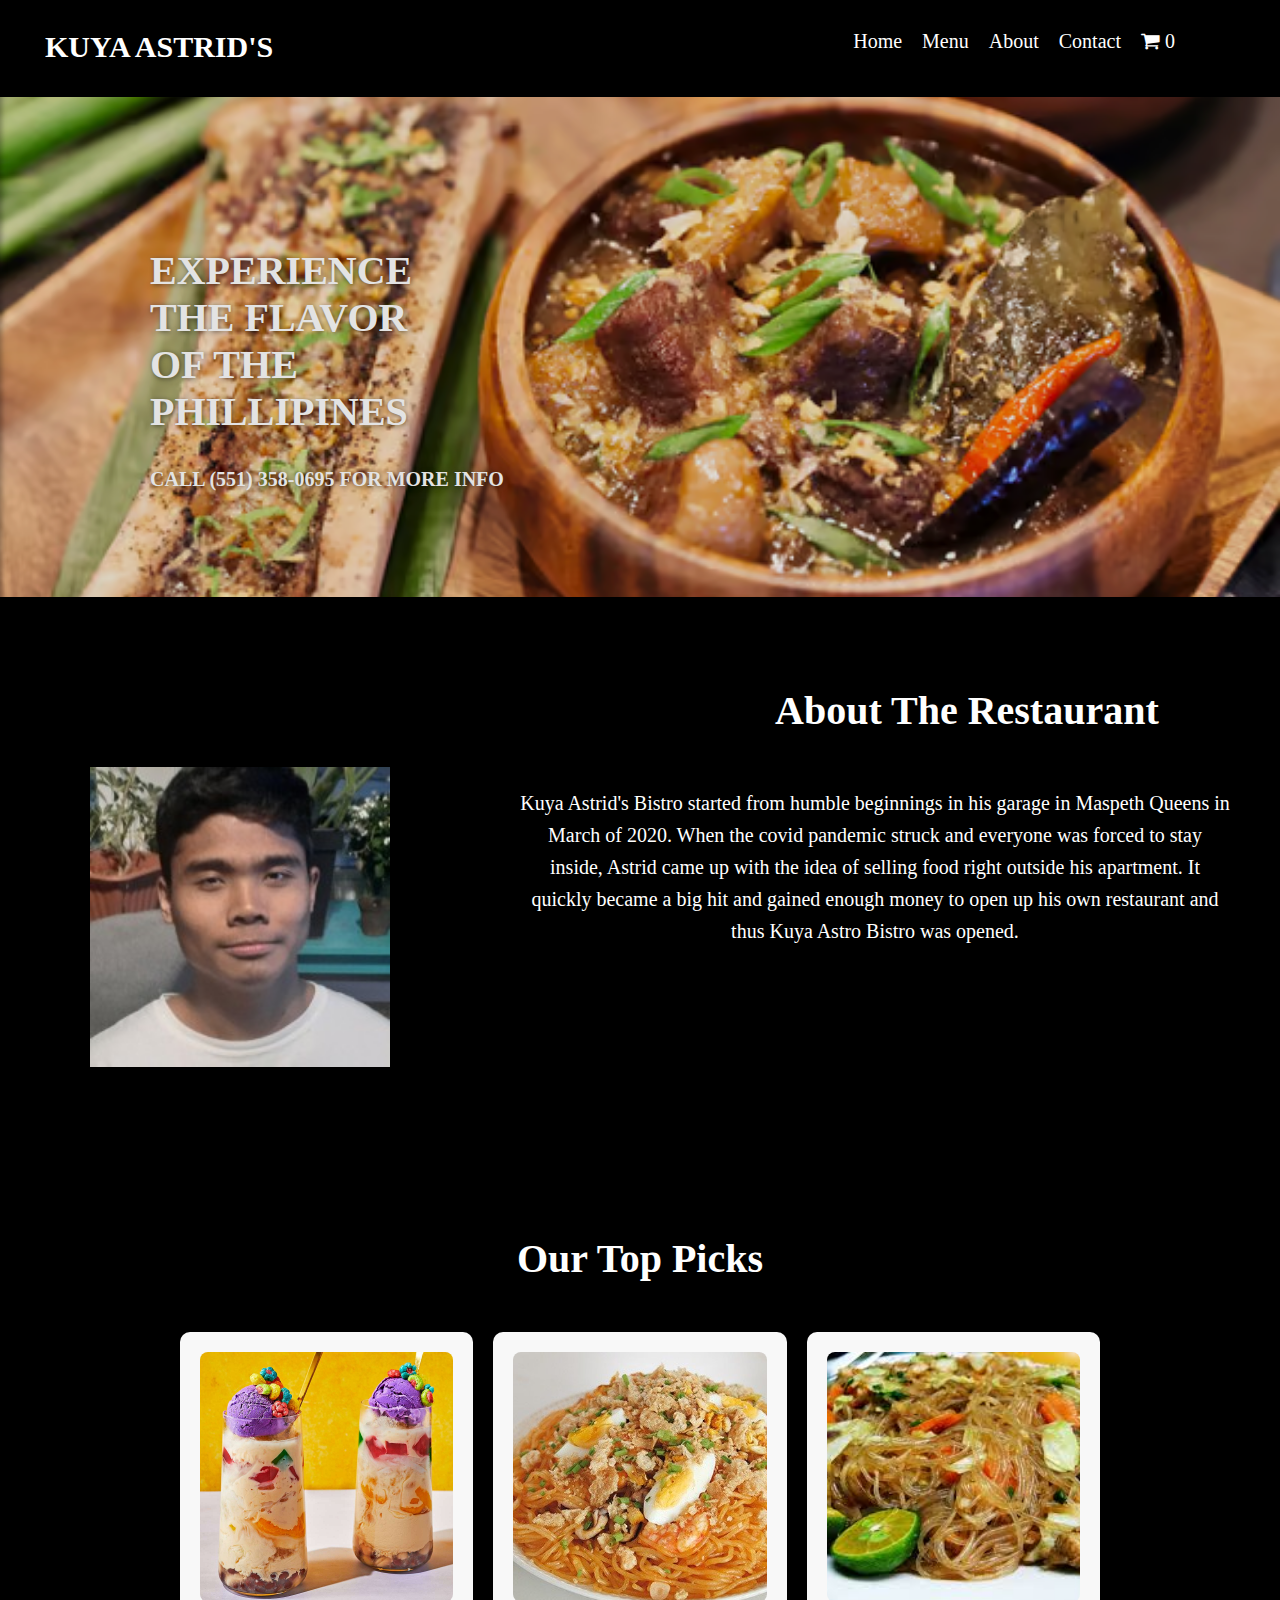
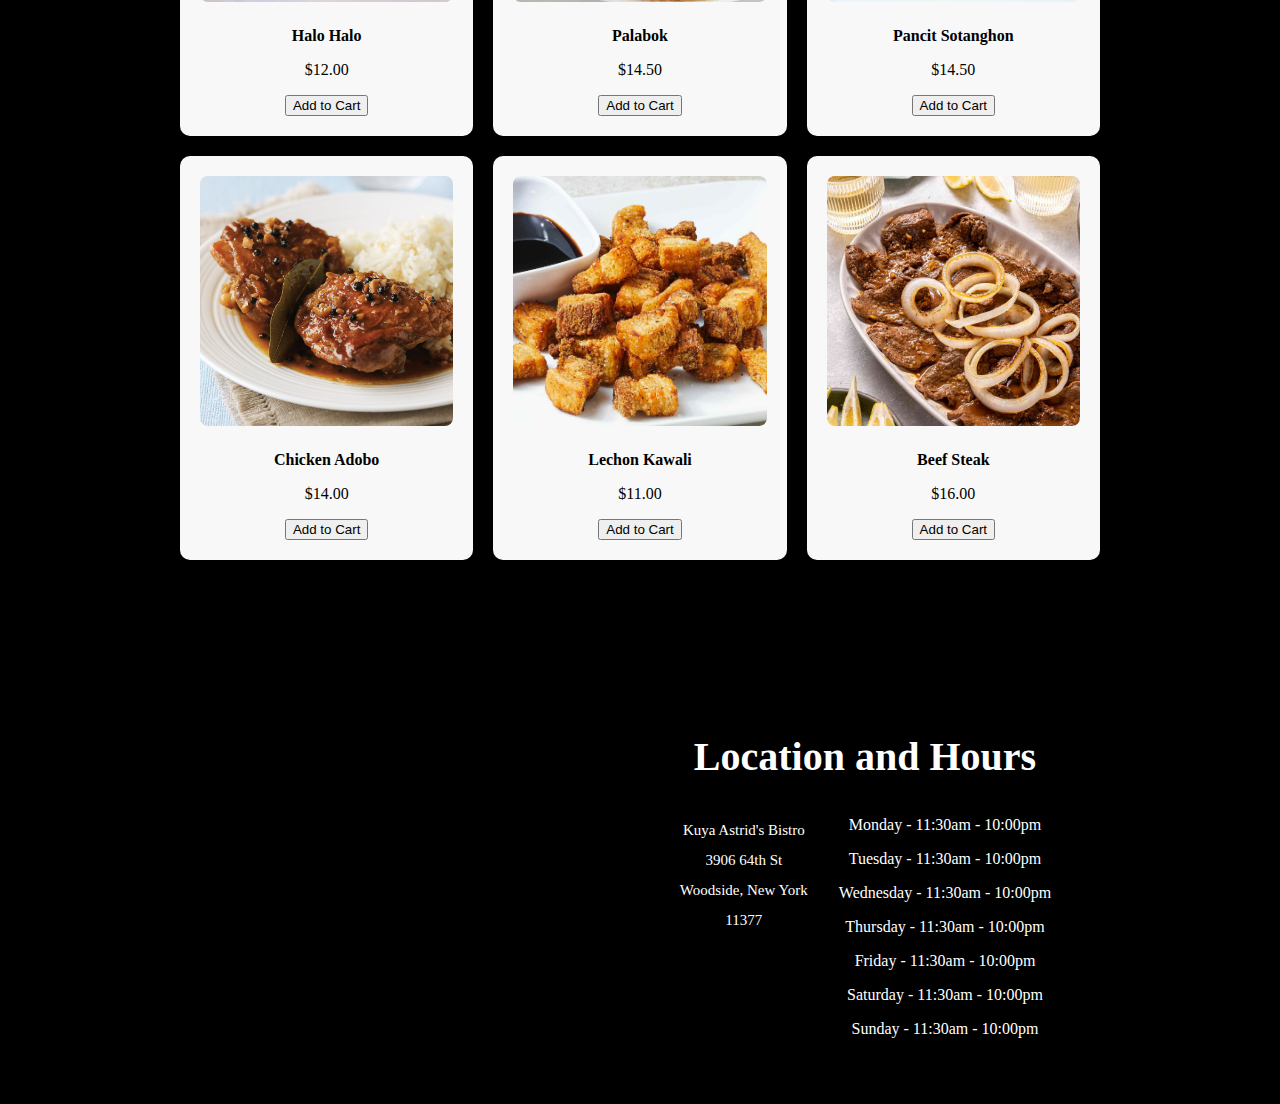
<file: kuya_astrid's_bistro/index.html>
<!DOCTYPE html>
<html lang="en">
<head>
    <meta charset="UTF-8">
    <meta name="viewport" content="width=device-width, initial-scale=1.0">
    <link rel="stylesheet" href="CSS/styles.css">
    <link rel="stylesheet" href="https://cdnjs.cloudflare.com/ajax/libs/font-awesome/4.7.0/css/font-awesome.min.css">
    <link rel="preconnect" href="https://fonts.googleapis.com">
    <link href="https://fonts.googleapis.com/css2?family=Josefin+Sans:ital,wght@0,100..700;1,100..700&display=swap" rel="stylesheet">
    <script src="JavaScript/script.js" defer></script>
    <title>Kuya Astrid's</title>
</head>
<body>
    <nav>
        <div class="nav-container">
            <!--Navigation Links for Desktop-->
            <div class="nav-links">
                <div class="logo">
                    <a href="index.html"><h1>KUYA ASTRID'S</h1></a>
                </div>
                <a class="nav-links-links" href="index.html">Home</a>
                <a class="nav-links-links" href="menu.html">Menu</a>
                <a class="nav-links-links" href="#about-section">About</a>
                <a class="nav-links-links" href="#contacts">Contact</a>
                
                <div class="cart">
                    <i class="fa fa-shopping-cart"></i>
                    
                </div>
            </div>

            <!-- Hamburger Menu (should match 'menuToggle' in JS) -->
            <div class="menu-toggle" id="menuToggle">
                <i class="fa fa-bars"></i>
            </div>

            <!-- Sidebar for Mobile (should match 'navLinks' in JS) -->
            <div class="nav-links mobile" id="navLinks">
                <div class="close-btn" id="closeBtn">
                    <i class="fa fa-times"></i>
                </div>
                <a href="index.html">Home</a>
                <a href="menu.html">Menu</a>
                <a href="#about-section">About</a>
                <a href="#contacts">Contacts</a>
            </div>

        <!-- Overlay (should match 'nav-overlay' in JS) -->
            <div id="nav-overlay" class="overlay"></div>

        </div>
    </nav>

    <!--Look at the signup section of the wso project-->
    <section class="banner-section">
        <h2 class="three-line-heading">
           EXPERIENCE THE FLAVOR OF THE PHILLIPINES
        </h2>

        <p>CALL (551) 358-0695 FOR MORE INFO</p>
    </section>

    <section id="about-section"class="about-section">
        <div class="about-heading">
            <h2>About The Restaurant</h2>
        </div>

        <div class="about-the-restaurant">
            <div class="about-img">
                <img src="Images/prof_pic.jpg" alt="Image 1">
             </div>

            <div class="about-paragraph">
                <p>
                  Kuya Astrid's Bistro started from humble beginnings in his garage in Maspeth Queens in March of 2020.
                  When the covid pandemic struck and everyone was forced to stay inside, Astrid came up with the idea of
                  selling food right outside his apartment. It quickly became a big hit and gained enough money to open up 
                  his own restaurant and thus Kuya Astro Bistro was opened.   
               </p>
            </div> 
       </div>
        
    </section>

    <section class="top_picks"> 
        <div class="top_picks_title">
            <h2>Our Top Picks</h2>
        </div>
    
        <div class="card-container">
            <div class="card">
                <div class="card-content">
                    <img src="Images/desserts/halo_halo.jpg" alt="Slide 1">
                    <h4>Halo Halo</h4>
                    <p>$12.00</p>
                    <button class="add-to-cart" data-product-id="1" data-name="Halo Halo" data-price="12.00">Add to Cart</button>
                </div>
            </div>
            <div class="card">
                <div class="card-content">
                    <img src="Images/noodles/palabok.jpg" alt="Slide 2">
                    <h4>Palabok</h4>
                    <p>$14.50</p>
                    <button class="add-to-cart" data-product-id="2" data-name="Palabok" data-price="14.50">Add to Cart</button>
                </div>
            </div>
            <div class="card">
                <div class="card-content">
                    <img src="Images/noodles/pancit_sotanghon.jpg" alt="Slide 3">
                    <h4>Pancit Sotanghon</h4>
                    <p>$14.50</p>
                    <button class="add-to-cart" data-product-id="3" data-name="Pancit Sotanghon" data-price="14.50">Add to Cart</button>
                </div>
            </div>
           
            <div class="card">
                <div class="card-content">
                    <img src="Images/chicken/chicken_adobo.jpg" alt="Slide 4">
                    <h4>Chicken Adobo</h4>
                    <p>$14.00</p>
                    <button class="add-to-cart" data-product-id="4" data-name="Chicken Adobo" data-price="14.00">Add to Cart</button>
                </div>
            </div>

            <div class="card">
                <div class="card-content">
                    <img src="Images/pork/lechon_kawali.jpg" alt="Slide 5">
                    <h4>Lechon Kawali</h4>
                    <p>$11.00</p>
                    <button class="add-to-cart" data-product-id="5" data-name="Lechon Kawali" data-price="11.00">Add to Cart</button>
                </div>
            </div>

            <div class="card">
                <div class="card-content">
                    <img src="Images/beef/beef_steak.jpg" alt="Slide 6">
                    <h4>Beef Steak</h4>
                    <p>$16.00</p>
                    <button class="add-to-cart" data-product-id="6" data-name="Filipino Style Beef Steak" data-price="16.00">Add to Cart</button>
                </div>
            </div>
        </div>
    </section>

    <section id="contacts" class="contacts">
        <div class="address_map_hours">
            <div class="location_map">
              <iframe src="https://www.google.com/maps/embed?pb=!1m23!1m12!1m3!1d14327.928342862344!2d-73.9101418345025!3d40.74797218079492!2m3!1f0!2f0!3f0!3m2!1i1024!2i768!4f13.1!4m8!3e6!4m0!4m5!1s0x89c25f032f9d2c45%3A0x3dcebf606722ae6e!2s39-06%2064th%20St%2C%20Woodside%2C%20NY%2011377!3m2!1d40.746270599999995!2d-73.90005699999999!5e0!3m2!1sen!2sus!4v1728329863051!5m2!1sen!2sus" width="600" height="450" style="border:0;" allowfullscreen="" loading="lazy" referrerpolicy="no-referrer-when-downgrade"></iframe>
            </div>

            <div class="locations_and_hours">
                <div class="title">
                    <h2>Location and Hours</h2>
                </div>

                <div class="location_and_hours_contents">
                    <div class="address">
                        <p>
                         Kuya Astrid's Bistro 
                         3906 64th St
                         Woodside, New York 11377
                        </p> 
                     </div>
    
                     <div class="hours">
                        <p>Monday - 11:30am - 10:00pm</p>
                        <p>Tuesday - 11:30am - 10:00pm</p>
                        <p>Wednesday - 11:30am - 10:00pm</p>
                        <p>Thursday - 11:30am - 10:00pm</p>
                        <p>Friday - 11:30am - 10:00pm</p>
                        <p>Saturday - 11:30am - 10:00pm</p>
                        <p>Sunday - 11:30am - 10:00pm</p>
                     </div>
                </div>
            </div>
        </div>
    </section>

    <!-- Cart Popup -->
<div class="cart-popup" id="cartPopup">
    <div class="cart-popup-content">
        <div class="cart-popup-header">
            <h2>Your Cart</h2>
            <span class="close-popup" id="closePopup">&times;</span>
        </div>
        <div class="cart-items"></div>
        <div class="cart-total"></div>
    </div>
</div>

</body>
</html>
</file>
<file: kuya_astrid's_bistro/CSS/styles.css>
body {
    /*Default settings*/
    margin: 0;
    padding: 0;
    background-color: black;
}

h1, h2, p {
    color: white;
}

nav {
    position: relative;
    padding-top: 30px;
    padding-right: 60px;
    display: flex;
    justify-content: center;
}

.nav-container {
    display: flex;
    align-items: center;
    position: center;
}

/* Navigation Overlay */
#nav-overlay {
    display: none; /* Initially hidden */
    position: fixed;
    top: 0;
    left: 0;
    width: 100%;
    height: 100%;
    background: rgba(0, 0, 0, 0.5); /* Semi-transparent background */
    z-index: 100; /* Ensure it covers other elements */
}

/* Navigation Links */
#navLinks {
    position: fixed;
    top: 0;
    left: -250px; /* Initially hidden off-screen */
    width: 250px; 
    height: 100%;
    background: white;
    box-shadow: 2px 0 5px rgba(0, 0, 0, 0.3);
    transition: left 0.3s ease; /* Smooth transition */
    z-index: 101; /* Above the overlay */
}

/* Show the sidebar */
#navLinks.show {
    left: 0; /* Slide in */
}

.cart-display.active {
    display: block;
  }
  
.cart {
    position: relative;
    color: white;
    font-size: 20px;
  }

  .cart-popup {
    display: none; /* Hidden by default */
    position: fixed; /* Stay in place */
    top: 0; /* Stay at the top */
    left: 0; /* Stay on the left */
    width: 100%; /* Full width */
    height: 100%; /* Full height */
    background-color: rgba(0, 0, 0, 0.7); /* Black background with opacity */
    justify-content: center; /* Center vertically */
    align-items: center; /* Center horizontally */
    z-index: 1000; /* Sit on top */
}

.cart-popup.show {
    display: flex; /* Show the popup */
}

.cart-popup-content {
    background: white; /* White background */
    padding: 20px; /* Some padding */
    border-radius: 8px; /* Rounded corners */
    width: 300px; /* Width of the popup */
}

.cart-popup-header {
    display: flex; /* Flexbox layout */
    justify-content: space-between; /* Space between elements */
    align-items: center; /* Center items vertically */
}

.close-popup {
    cursor: pointer; /* Pointer cursor on hover */
    font-size: 20px; /* Font size */
}

.cart-items {
    margin-top: 10px; /* Margin above */
    max-height: 200px; /* Max height */
    overflow-y: auto; /* Scroll if overflow */
}

.cart-item {
    display: flex; /* Flex layout */
    justify-content: space-between; /* Space between elements */
    padding: 5px 0; /* Padding above and below */
}

.cart-total {
    font-weight: bold; /* Bold font */
    margin-top: 10px; /* Margin above */
}

/* Hover effect for buttons */
.add-to-cart:hover {
    background-color: #0056b3;
}
  
  .cart-total {
    font-weight: bold;
    padding-top: 20px;
  }
  
  
  .cart {
    position: relative;
    color: white;
    font-size: 20px;
  }
  

/* Menu toggle button (hamburger icon) */
.menu-toggle {
    display: none;
    font-size: 24px;
    cursor: pointer;
    color: white;
}

.nav-links {
    display: flex;
    gap: 20px;
}

.nav-links a {
    text-decoration: none;
    color: white;
    font-size: 20px;

}

.nav-links .nav-links-links:hover{
    color:rgb(116, 114, 114);
}

/* Sidebar for mobile */
.nav-links.mobile {
    position: fixed;
    top: 0;
    right: -100%; /* Initially off-screen */
    height: 100%;
    width: 300px;
    background-color: black;
    display: flex;
    flex-direction: column;
    align-items: center;
    justify-content: center;
    box-shadow: -2px 0 5px rgba(0, 0, 0, 0.5);
    transition: right 0.3s ease; /* Smooth sliding effect */
    z-index: 1001;
}

/* Sidebar when active (ADDED) */
.nav-links.mobile.show {
    right: 0; /* Slide in when 'show' class is added */
}

/* Overlay (ADDED) */
#nav-overlay {
    position: fixed;
    top: 0;
    left: 0;
    width: 100%;
    height: 100%;
    background: rgba(0, 0, 0, 0.5);
    display: none; /* Hidden by default */
    z-index: 1000; /* Ensure it's behind the sidebar */
}

/* Overlay when active (ADDED) */
#nav-overlay.show {
    display: block; /* Show overlay when the sidebar opens */
}

/* Close button */
.close-btn {
    display: none;
    position: absolute;
    top: 20px;
    right: 20px;
    font-size: 24px;
    cursor: pointer;
    color: white; /* Adjust color as needed */
}

/* Show the close button when the sidebar is active (ADDED) */
.nav-links.mobile.active .close-btn {
    display: block;
}

.logo h1 {
    font-size: 30px;
    margin: 0;
    margin-right: 560px;
}

.logo a {
    text-decoration: none;
    color: black;
}

.banner-section {
    position: relative;
    background-image: url('../Images/home_page_background.jpg');
    background-size: cover;
    background-position: center;
    height: 500px;
    margin-bottom: 90px;
}
.banner-section::before {
    content: '';
    position: absolute;
    top: 0;
    left: 0;
    right: 0;
    bottom: 0;
    background:rgba(0, 0, 0, 0.11);
    z-index: 1;
}

.banner-section .three-line-heading {
    padding-top: 150px;
    padding-left: 150px;
    width: 300px;
    word-wrap: break-word;
    font-size: 40px;
    color: white;
    font-weight:bolder;
    text-shadow: 1px 1px 5px rgba(0, 0, 0, 0.5);
}

.banner-section p {
    padding-left: 150px;
    font-size: 20px;
    font-weight:bolder;
    text-shadow: 1px 1px 5px rgba(0, 0, 0, 0.5);
}

.about-the-restaurant {
    display: flex;
    justify-content: center;
    text-align: center;
    gap: 130px;
}

.about-the-restaurant img {
    height: 300px;
    width: 300px;
    margin-left: 90px;
}

.about-section .about-heading h2 {
    margin-left: 775px;
    font-size: 40px;
}

.about-section {
    margin-bottom: 70px;
}

.about-the-restaurant .about-paragraph {
    width: 800px;
    line-height: 1.6;
    margin-right: 50px;
}

.about-the-restaurant .about-paragraph p {
    font-size: 20px;
}

/* Top Picks Section */
.top_picks {
    padding: 60px 30px; /* Adjusted padding */
    margin-bottom: 80px;
    text-align: center;
  }
  
.top_picks_title h2 {
    margin-bottom: 50px;
    font-size: 40px;
  }
  
.card-container {
    display: grid;
    grid-template-columns: repeat(auto-fit, minmax(250px, 1fr));
    justify-content: center;
    gap: 20px;
    padding: 0 150px; /* Add horizontal padding to create space on left and right */
  }
  
.card {
    background-color: #f8f8f8;
    padding: 20px;
    border-radius: 10px;
    box-shadow: 0 4px 8px rgba(0, 0, 0, 0.1);
    transition: transform 0.3s ease;
  }

.card img {
    width: 100%; /* Make the image take up the full width of the card */
    height: 250px; /* Maintain the image's aspect ratio */
    object-fit: cover; /* Crop the image to fit the card without stretching */
    border-radius: 8px; /* Optional: add border radius to match the card's style */
}
  
.card:hover {
    transform: translateY(-10px); /* Add a slight hover effect */
  }
  
.card-content h4 {
    margin-bottom: 10px;
  }
  
.card-content p {
    color: black;
}  

.contacts {
    margin-bottom: 50px;
}

.contacts p{
    color: white;
}

.contacts .address {
    font-size: 15px;
    width: 130px;
    word-wrap:break-word;
    line-height: 30px;
}

.contacts iframe {
    height: 90%;
    width: 125%;
}

.contacts .address_map_hours .title h2 {
    font-size: 40px;
    margin-bottom: 20px;
}

.address_map_hours {
    display: flex;
    justify-content: center;
    text-align: center;
    gap: 150px;
}

.location_and_hours_contents {
    display: flex;
    justify-content: center;
    text-align: center;
    gap: 30px;
}

@media (max-width: 768px) {
    .menu-toggle {
        display: block; /* Show the hamburger on mobile */
    }    

    .nav-links {
        display: none; /* Hide the regular links on small screens */
    }

    .nav-links.mobile.active {
        display: flex; /* Show nav links when active on mobile */
    } /* Closing bracket was missing */

    .hamburger-menu {
        display: block; /* Display the hamburger menu on small screens */
        cursor: pointer;
        font-size: 24px;
        color: white;
        padding: 10px;
    }

    .banner-section .three-line-heading {
        padding: 50px 20px; /* Adjust padding for smaller screens */
        width: 90%; /* Ensure the text fits within the mobile view */
        font-size: 24px; /* Reduce the text size for mobile */
    }

    .banner-section p {
        padding: 0 20px; /* Adjust padding for better readability */
        font-size: 16px; /* Make the paragraph text smaller */
    }

    .about-section .about-heading h2 {
        margin-left: 0; /* Remove the large left margin for mobile */
        text-align: center; /* Center the title on mobile */
        font-size: 34px; /* Reduce the font size for smaller screens */
        padding: 10px; /* Add some padding to create spacing */
    }

    .about-the-restaurant .about-paragraph {
        width: 90%; /* Make the paragraph fit the mobile screen width */
        margin: 10px 0; /* Add spacing above and below the paragraph */
        text-align: center; /* Center the text for better alignment */
        line-height: 1.5; /* Adjust line height for better readability */
        padding: 0 10px; /* Add horizontal padding to prevent text from touching the edges */
    }

    .about-the-restaurant {
        flex-direction: column; /* Stack the image and paragraph vertically */
        align-items: center; /* Center align content */
    }

    .about-img, .about-paragraph {
        margin: 20px 0; /* Add some spacing between elements */
        width: 90%; /* Adjust width for mobile display */
    }

    .card-container {
        padding: 0 20px; /* Reduce padding to fit better on smaller screens */
    }

    .address_map_hours {
        flex-direction: column; /* Stack the map and contact info vertically */
        gap: 30px; /* Reduce the gap between elements */
    }

    .contacts iframe {
        width: 100%; /* Ensure the map fits within the mobile view */
        height: 300px; /* Adjust the height for a better fit */
    }
}
</file>
